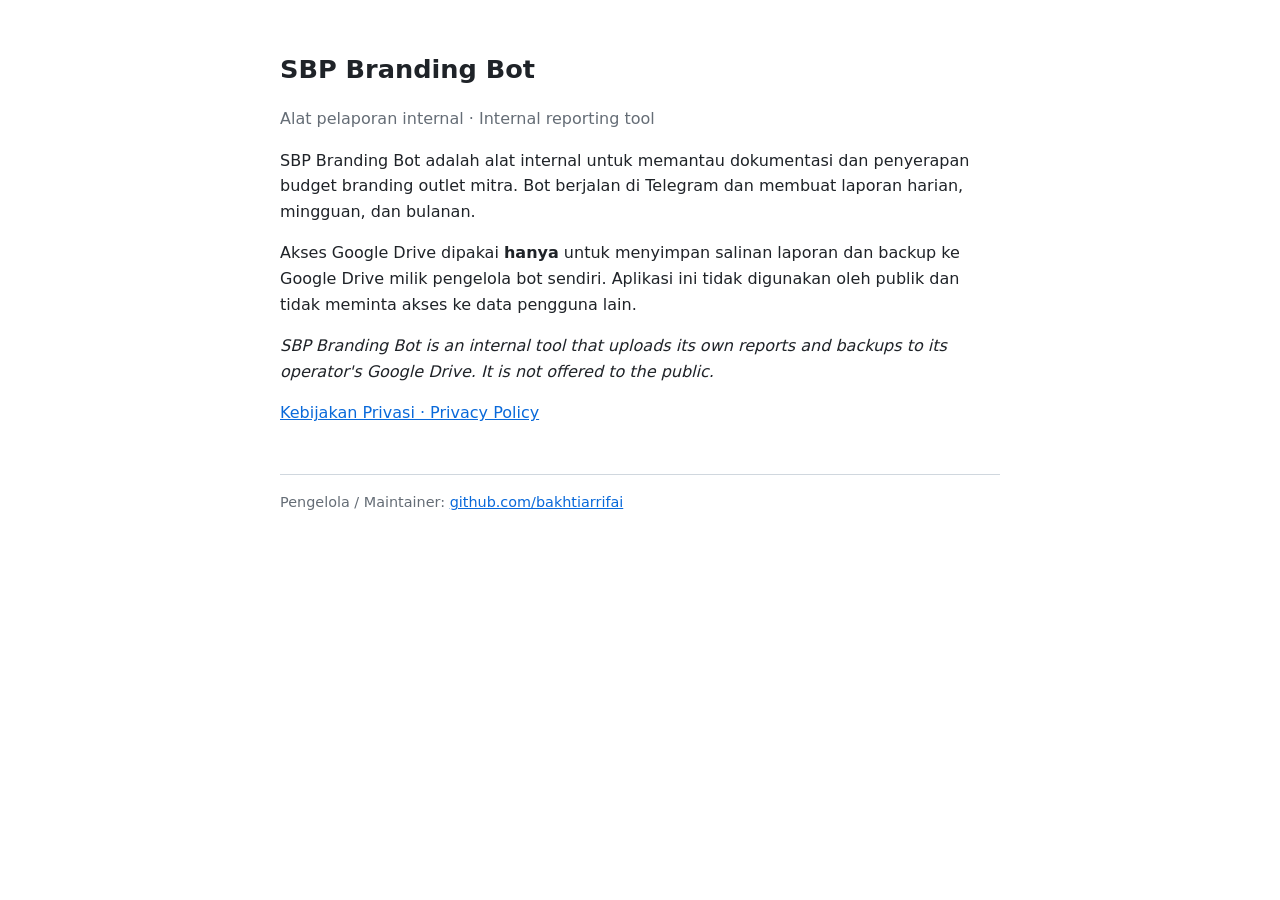
<file: index.html>
<!doctype html><html lang="id"><head><meta charset="utf-8"><meta name="viewport" content="width=device-width,initial-scale=1">
<title>SBP Branding Bot</title><link rel="stylesheet" href="style.css"></head><body>
<h1>SBP Branding Bot</h1>
<p class="muted">Alat pelaporan internal · Internal reporting tool</p>
<p>SBP Branding Bot adalah alat internal untuk memantau dokumentasi dan penyerapan budget branding outlet mitra.
Bot berjalan di Telegram dan membuat laporan harian, mingguan, dan bulanan.</p>
<p>Akses Google Drive dipakai <b>hanya</b> untuk menyimpan salinan laporan dan backup ke Google Drive milik pengelola bot sendiri.
Aplikasi ini tidak digunakan oleh publik dan tidak meminta akses ke data pengguna lain.</p>
<p><i>SBP Branding Bot is an internal tool that uploads its own reports and backups to its operator's Google Drive.
It is not offered to the public.</i></p>
<p><a href="privacy.html">Kebijakan Privasi · Privacy Policy</a></p>
<footer>Pengelola / Maintainer: <a href="https://github.com/bakhtiarrifai">github.com/bakhtiarrifai</a></footer>
</body></html>
</file>
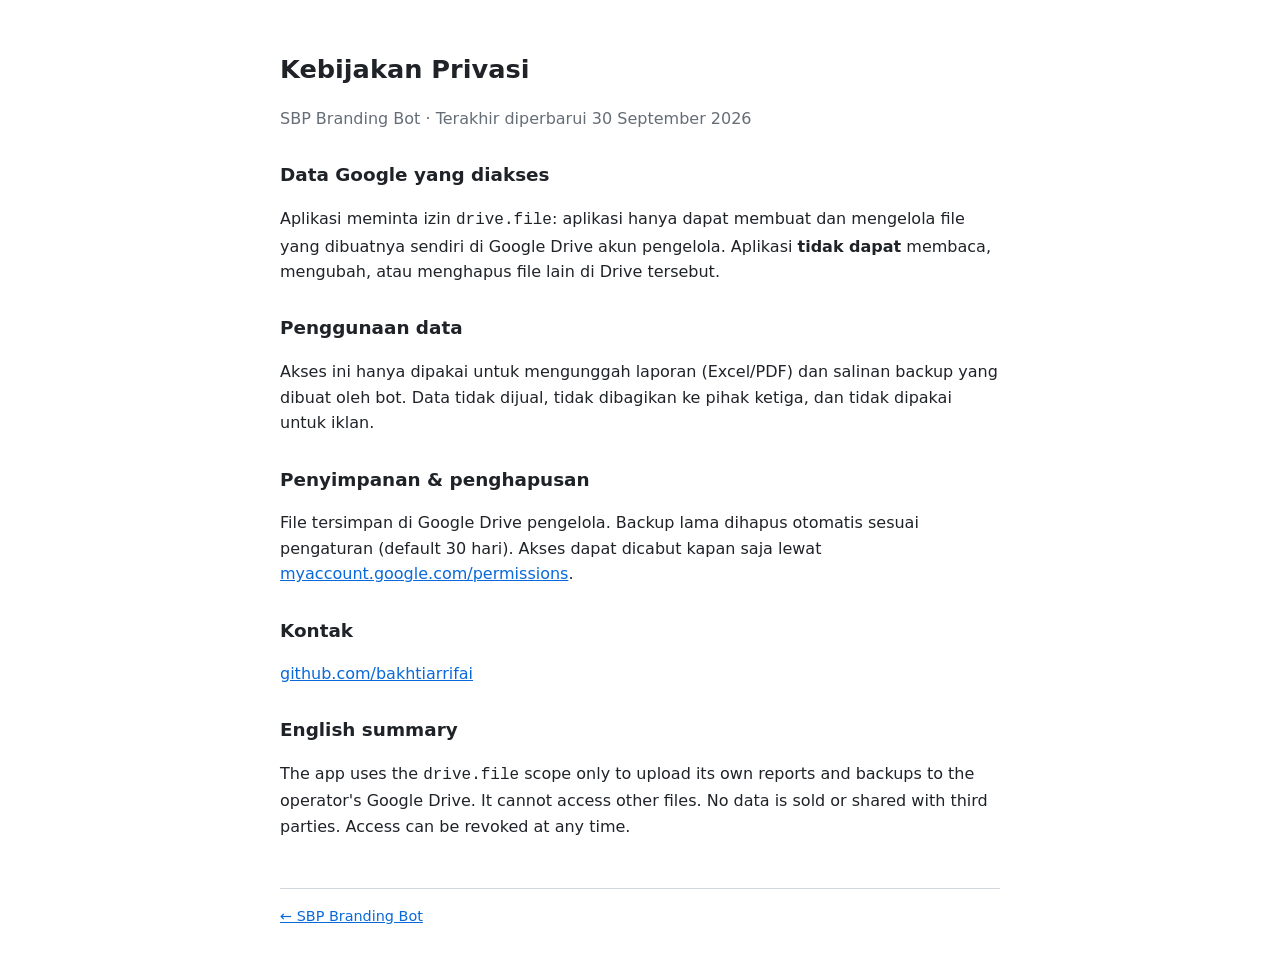
<file: privacy.html>
<!doctype html><html lang="id"><head><meta charset="utf-8"><meta name="viewport" content="width=device-width,initial-scale=1">
<title>Kebijakan Privasi – SBP Branding Bot</title><link rel="stylesheet" href="style.css"></head><body>
<h1>Kebijakan Privasi</h1>
<p class="muted">SBP Branding Bot · Terakhir diperbarui 30 September 2026</p>
<h2>Data Google yang diakses</h2>
<p>Aplikasi meminta izin <code>drive.file</code>: aplikasi hanya dapat membuat dan mengelola file yang dibuatnya sendiri
di Google Drive akun pengelola. Aplikasi <b>tidak dapat</b> membaca, mengubah, atau menghapus file lain di Drive tersebut.</p>
<h2>Penggunaan data</h2>
<p>Akses ini hanya dipakai untuk mengunggah laporan (Excel/PDF) dan salinan backup yang dibuat oleh bot.
Data tidak dijual, tidak dibagikan ke pihak ketiga, dan tidak dipakai untuk iklan.</p>
<h2>Penyimpanan &amp; penghapusan</h2>
<p>File tersimpan di Google Drive pengelola. Backup lama dihapus otomatis sesuai pengaturan (default 30 hari).
Akses dapat dicabut kapan saja lewat <a href="https://myaccount.google.com/permissions">myaccount.google.com/permissions</a>.</p>
<h2>Kontak</h2>
<p><a href="https://github.com/bakhtiarrifai">github.com/bakhtiarrifai</a></p>
<h2 lang="en">English summary</h2>
<p lang="en">The app uses the <code>drive.file</code> scope only to upload its own reports and backups to the operator's Google Drive.
It cannot access other files. No data is sold or shared with third parties. Access can be revoked at any time.</p>
<footer><a href="index.html">← SBP Branding Bot</a></footer>
</body></html>
</file>
<file: style.css>
body{font:16px/1.6 system-ui,-apple-system,"Segoe UI",sans-serif;max-width:720px;margin:0 auto;padding:32px 16px;color:#1f2328;background:#fff}
h1{font-size:1.6rem;margin-bottom:.2rem}h2{font-size:1.15rem;margin-top:1.8rem}.muted{color:#656d76}a{color:#0969da}
footer{margin-top:3rem;border-top:1px solid #d0d7de;padding-top:1rem;font-size:.9rem;color:#656d76}
</file>
